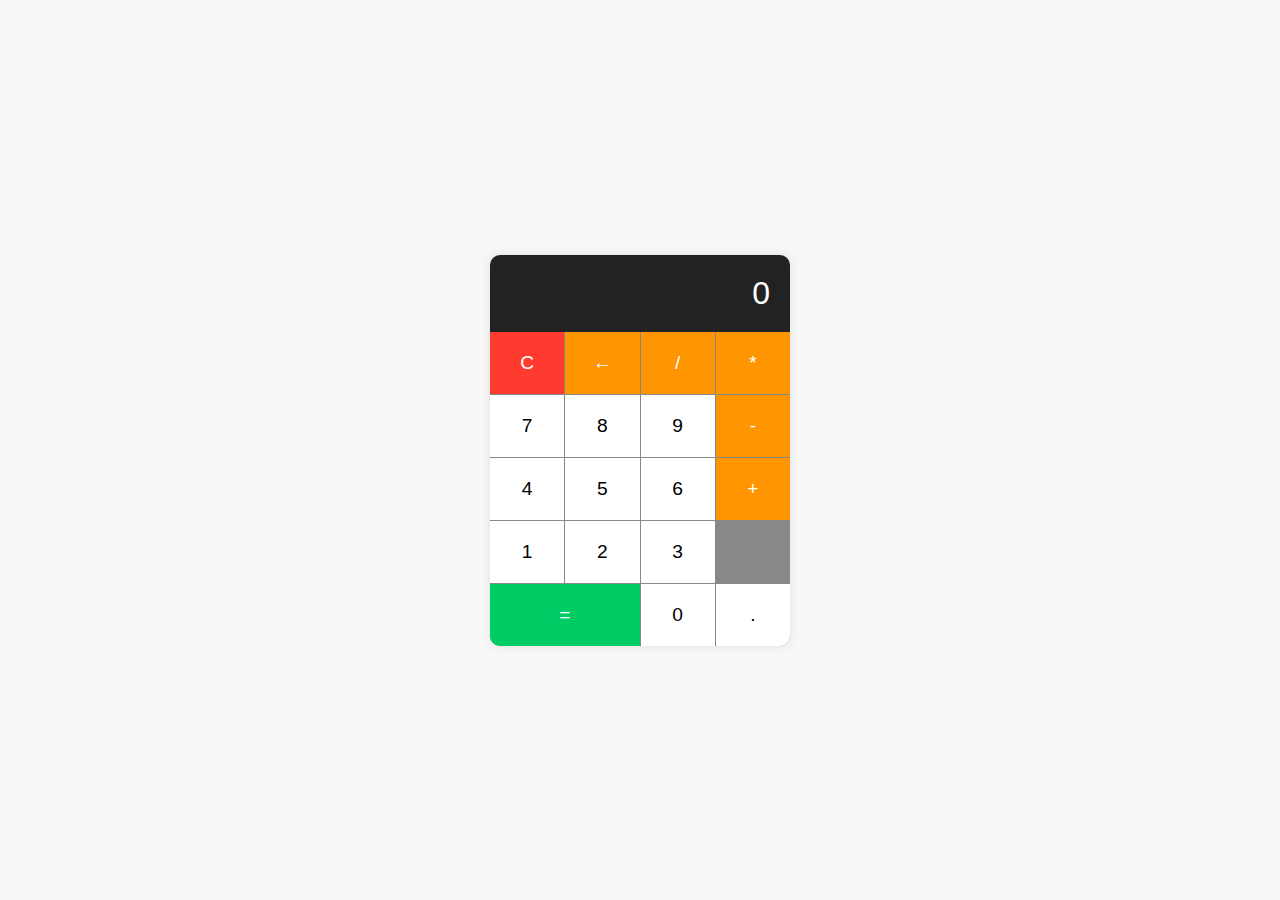
<file: CODSOFT TASK 3/index.html>
<!DOCTYPE html>
<html lang="en">
<head>
    <meta charset="UTF-8">
    <meta name="viewport" content="width=device-width, initial-scale=1.0">
    <title>Basic Calculator</title>
    <link rel="stylesheet" href="style.css">
</head>
<body>
    <div class="calculator">
        <div class="display" id="display">0</div>
        <div class="buttons">
            <button class="button" data-type="clear">C</button>
            <button class="button" data-type="backspace">&larr;</button>
            <button class="button" data-type="operator" data-value="/">/</button>
            <button class="button" data-type="operator" data-value="*">*</button>

            <button class="button" data-type="number" data-value="7">7</button>
            <button class="button" data-type="number" data-value="8">8</button>
            <button class="button" data-type="number" data-value="9">9</button>
            <button class="button" data-type="operator" data-value="-">-</button>

            <button class="button" data-type="number" data-value="4">4</button>
            <button class="button" data-type="number" data-value="5">5</button>
            <button class="button" data-type="number" data-value="6">6</button>
            <button class="button" data-type="operator" data-value="+">+</button>

            <button class="button" data-type="number" data-value="1">1</button>
            <button class="button" data-type="number" data-value="2">2</button>
            <button class="button" data-type="number" data-value="3">3</button>
            <button class="button" data-type="equals" data-value="=">=</button>

            <button class="button" data-type="number" data-value="0">0</button>
            <button class="button" data-type="decimal" data-value=".">.</button>
        </div>
    </div>

    <script src="script.js"></script>
</body>
</html>
</file>
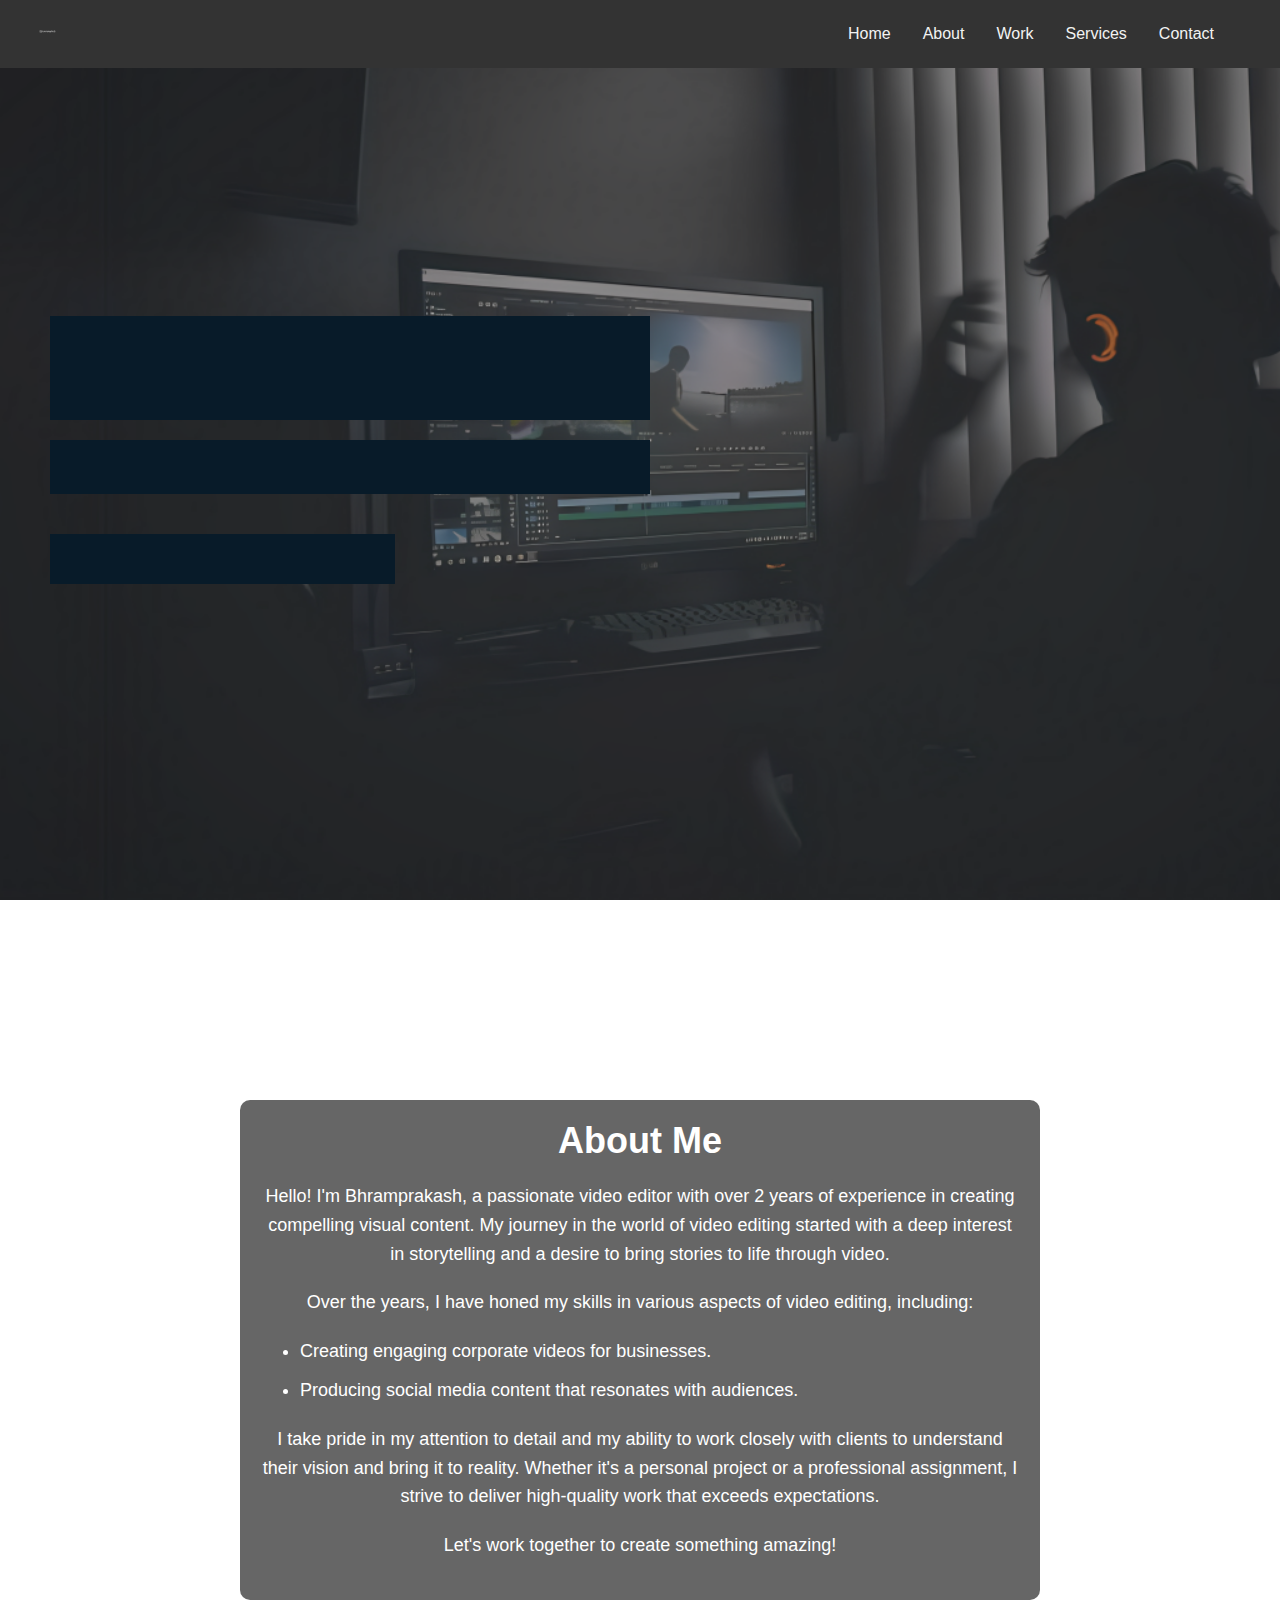
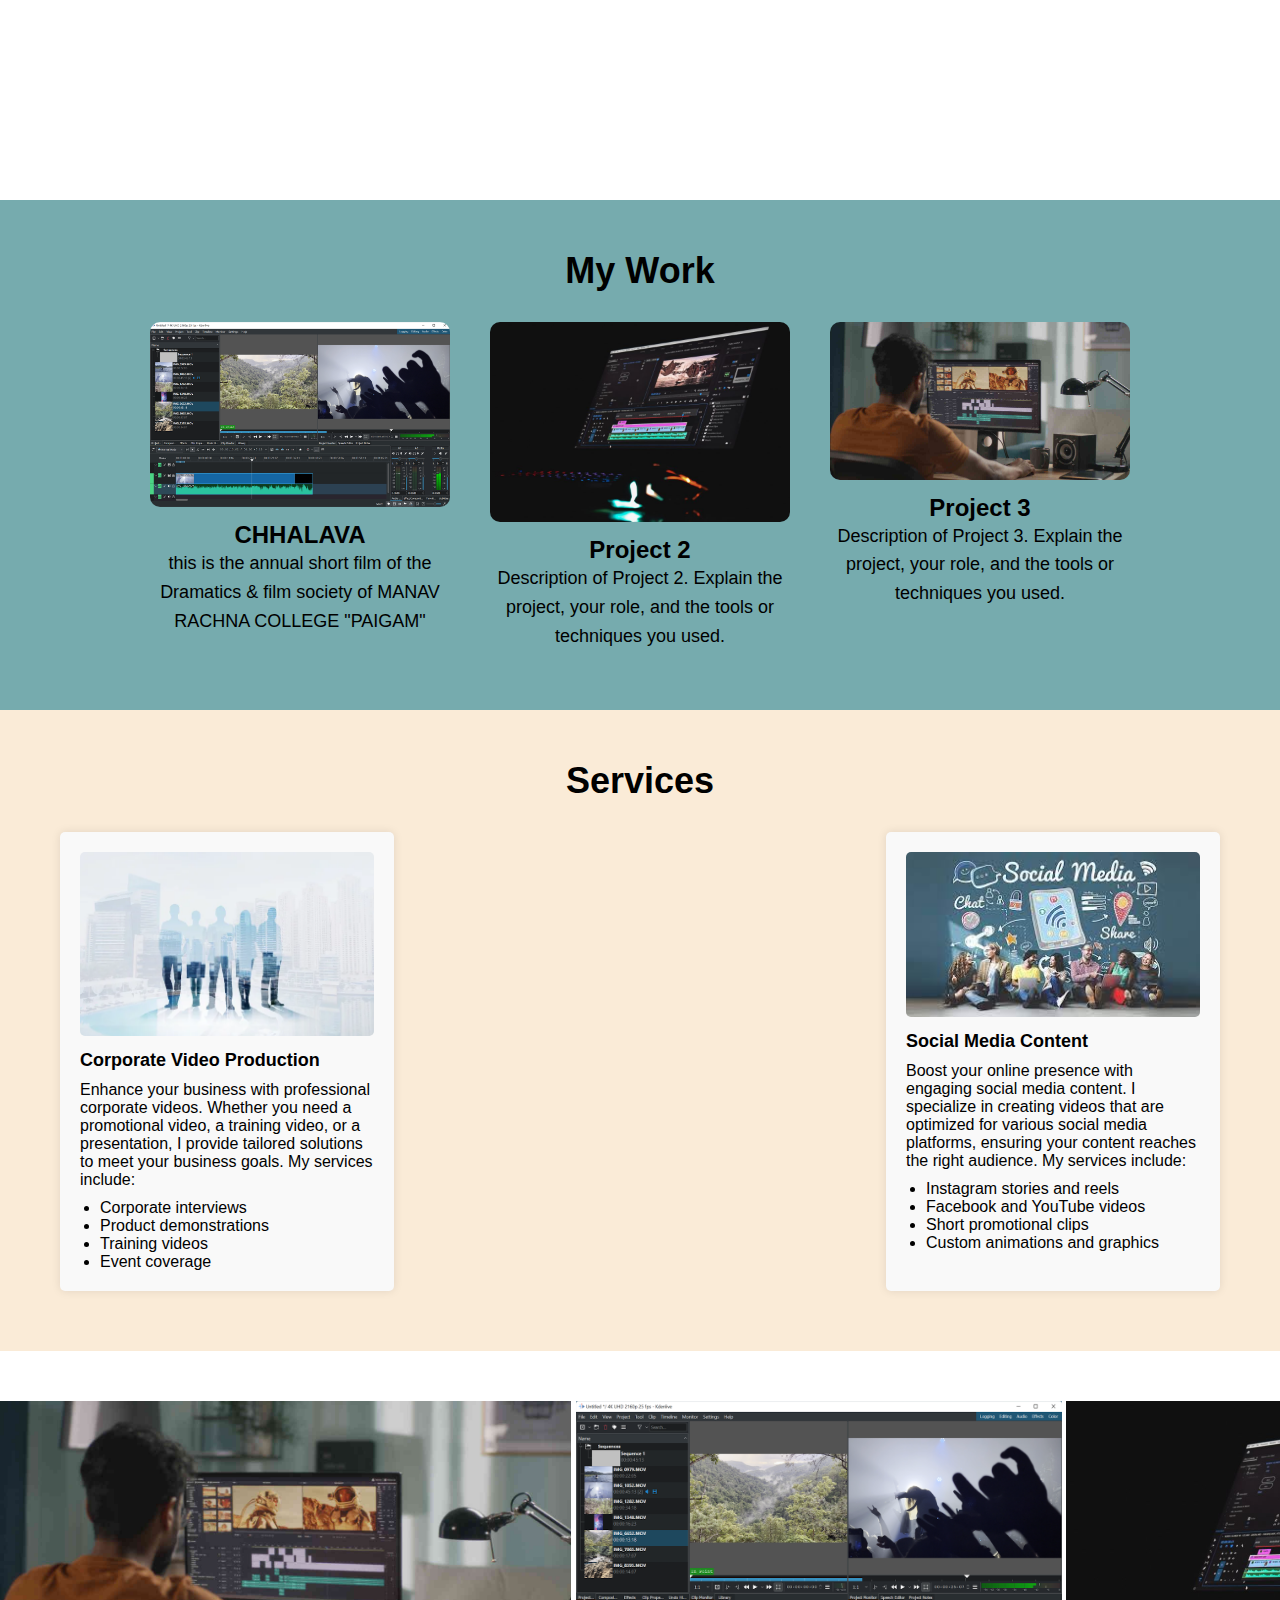
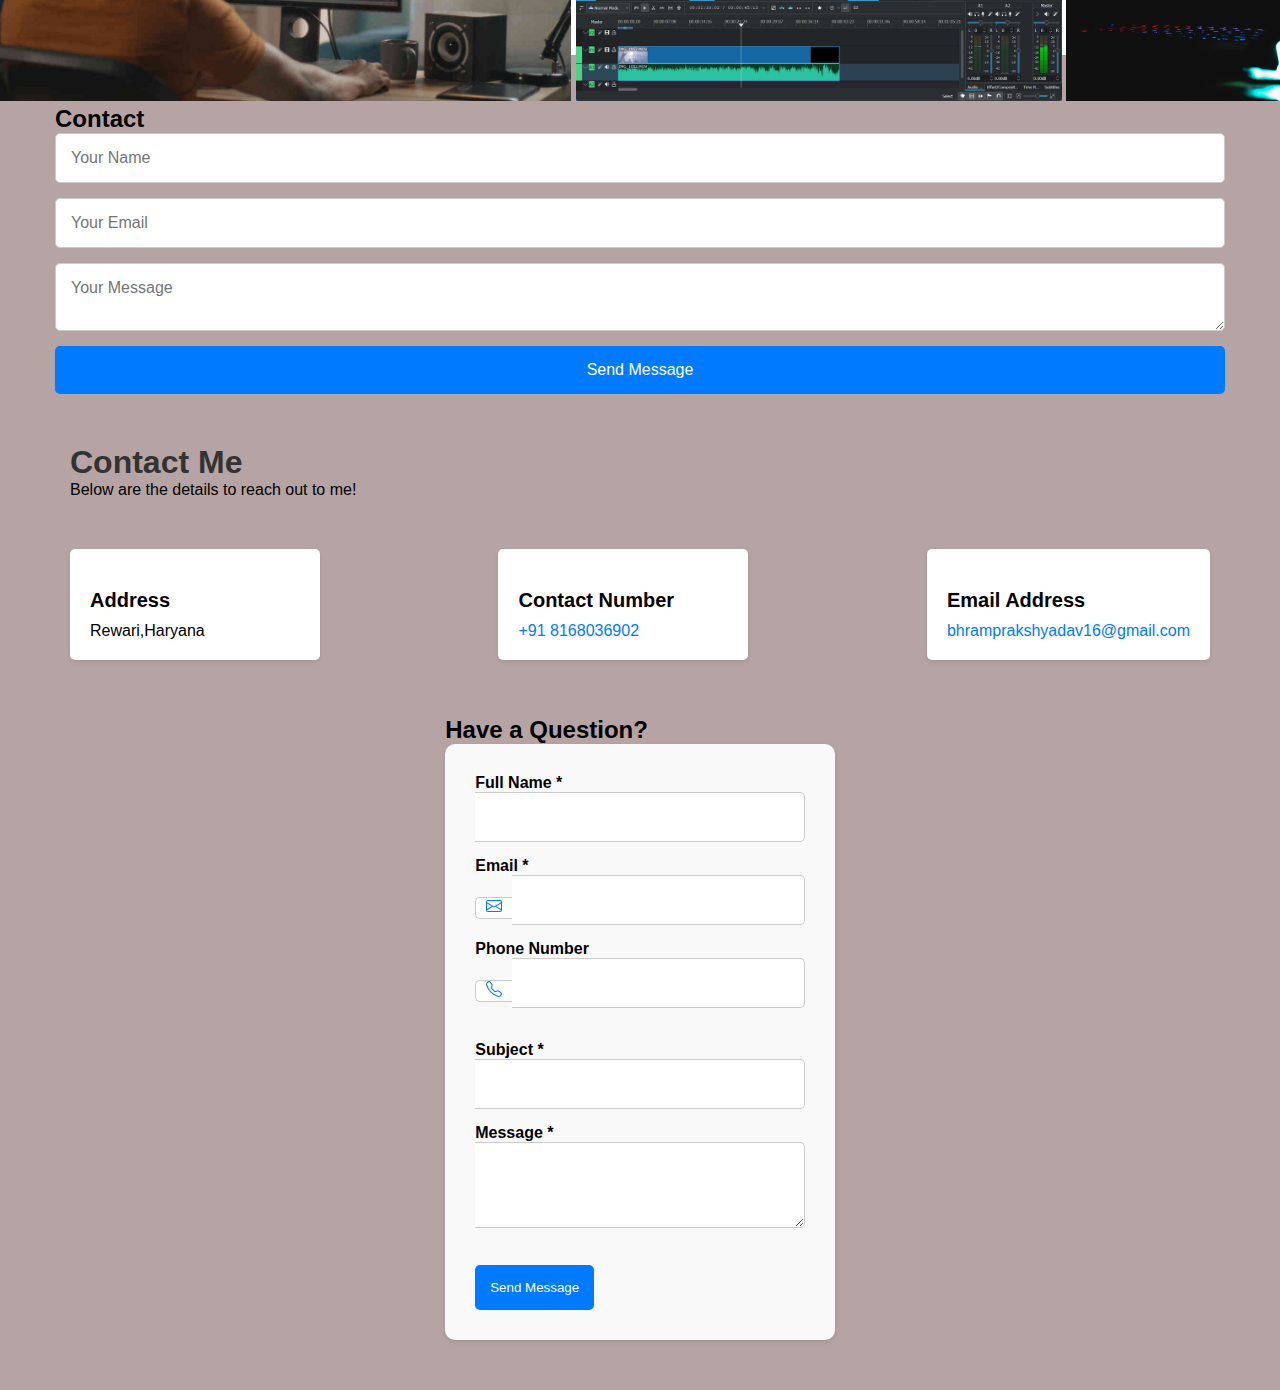
<file: CODESOFT TASK 1/Portfolio/My portfolio.html>
<!DOCTYPE html>
<html lang="en">
<head>
    <meta charset="UTF-8">
    <meta name="viewport" content="width=device-width, initial-scale=1.0">
    <title>Portfolio</title>
    <link rel="stylesheet" href="mine.css">
</head>
<body>
  <div class="navbar">
    <div class="navbar-left">
        <a href="#home" class="logo">
            <img src="logo.png" alt="Logo">
        </a>
    </div>
    <div class="navbar-right">
        <a href="#home">Home</a>
        <a href="#about">About</a>
        <a href="#work">Work</a>
        <a href="#services">Services</a>
        <a href="#contact">Contact</a>
    </div>
</div>
<section id="home" class="home">
  <div class="home-content">
      <h1>Hi, I'm Bhramprakash</h1>
      <h3>Video Editor</h3>
      <p>I am a professional Video Editor specializing in creating and editing video content for various platforms. I have extensive experience in video production, including scripting, shooting, and post-production editing.</p>
      <div class="btn-box">
          <a href="#">Hire Me</a>
          <a href="#">Let's Talk</a>
      </div>
  </div>
</section>

  <section id="about" class="about">
    <div class="video-container">
      <video autoplay muted loop id="bg-video">
          <source src="IMG_5109.MOV" type="video/mp4">
            Your browser does not support HTML5 video.
      </video>
    </div>
    <div class="about-container">   
            <h2>About Me</h2>
            <p>Hello! I'm Bhramprakash, a passionate video editor with over 2 years of experience in creating compelling visual content. My journey in the world of video editing started with a deep interest in storytelling and a desire to bring stories to life through video.</p>
            <p>Over the years, I have honed my skills in various aspects of video editing, including:</p>
            <ul>
                <li>Creating engaging corporate videos for businesses.</li>
                <li>Producing social media content that resonates with audiences.</li>
            </ul>
            <p>I take pride in my attention to detail and my ability to work closely with clients to understand their vision and bring it to reality. Whether it's a personal project or a professional assignment, I strive to deliver high-quality work that exceeds expectations.</p>
            <p>Let's work together to create something amazing!</p>
        </div>
    </section>
    
<section id="work" class="work">
    <div class="work-container">
        <h2>My Work</h2>
        <div class="work-item">
            <a href="project1.html" target="_blank"><img src="1.png" alt="Project 1"></a>
            <h3>CHHALAVA</h3>
            <p>this is the annual short film of the Dramatics & film society of MANAV RACHNA COLLEGE "PAIGAM" </p>
        </div>
        <div class="work-item">
            <a href="project2.html" target="_blank"><img src="2.jpg" alt="Project 2"></a>
            <h3>Project 2</h3>
            <p>Description of Project 2. Explain the project, your role, and the tools or techniques you used.</p>
        </div>
        <div class="work-item">
            <a href="project3.html" target="_blank"><img src="3.jpg" alt="Project 3"></a>
            <h3>Project 3</h3>
            <p>Description of Project 3. Explain the project, your role, and the tools or techniques you used.</p>
        </div>
    </div>
</section>

<section id="services" class="services">
    <div class="services-container">
        <h2>Services</h2>
        <div class="service-item">
            <img src="corporate-video-production.jpg" alt="Corporate Video Production">
            <h3>Corporate Video Production</h3>
            <p>Enhance your business with professional corporate videos. Whether you need a promotional video, a training video, or a presentation, I provide tailored solutions to meet your business goals. My services include:</p>
            <ul>
                <li>Corporate interviews</li>
                <li>Product demonstrations</li>
                <li>Training videos</li>
                <li>Event coverage</li>
            </ul>
        </div>
        <div class="service-item">
            <img src="social-media-content.jpeg" alt="Social Media Content">
            <h3>Social Media Content</h3>
            <p>Boost your online presence with engaging social media content. I specialize in creating videos that are optimized for various social media platforms, ensuring your content reaches the right audience. My services include:</p>
            <ul>
                <li>Instagram stories and reels</li>
                <li>Facebook and YouTube videos</li>
                <li>Short promotional clips</li>
                <li>Custom animations and graphics</li>
            </ul>
        </div>
    </div>
</section>
<div class="carousel-container">
    <div class="carousel-slide">
        <img src="3.jpg" alt="Image 3">
        <img src="1.png" alt="Image 1">
        <img src="2.jpg" alt="Image 2">
        <img src="3.jpg" alt="Image 3"> 
        <img src="1.png" alt="Image 1">
        <img src="3.jpg" alt="Image 3">
        <img src="1.png" alt="Image 1">
        <img src="2.jpg" alt="Image 2">
    </div>
    <div class="carousel-slide">
        <img src="3.jpg" alt="Image 3">
        <img src="1.png" alt="Image 1">
        <img src="2.jpg" alt="Image 2">
        <img src="3.jpg" alt="Image 3"> 
        <img src="1.png" alt="Image 1">
        <img src="3.jpg" alt="Image 3">
        <img src="1.png" alt="Image 1">
        <img src="2.jpg" alt="Image 2">
    </div>
</div>

<section id="contact" class="contact">
    <div class="contact-container">
        <h2>Contact</h2>
        <div class="contact-form">
            <form action="#" method="post">
                <input type="text" name="name" placeholder="Your Name" required>
                <input type="email" name="email" placeholder="Your Email" required>
                <textarea name="message" placeholder="Your Message" required></textarea>
                <button type="submit">Send Message</button>
            </form>
        </div>
        <div class="container">
            <div class="row justify-content-center mb-5 pb-3">
              <div class="col-md-7 heading-section text-center ftco-animate">
                <h1 class="big big-2">Contact</h1>
                <h2 class="mb-4">Contact Me</h2>
                <p>Below are the details to reach out to me!</p>
              </div>
            </div>
    
            <div class="row d-flex contact-info mb-5">
              <div class="col-md-6 col-lg-3 d-flex ftco-animate">
                <div class="align-self-stretch box p-4 text-center">
                  <div class="icon d-flex align-items-center justify-content-center">
                    <span class="icon-map-signs"></span>
                  </div>
                  <h3 class="mb-4">Address</h3>
                  <p>Rewari,Haryana</p>
                </div>
              </div>
              <div class="col-md-6 col-lg-3 d-flex ftco-animate">
                <div class="align-self-stretch box p-4 text-center">
                  <div class="icon d-flex align-items-center justify-content-center">
                    <span class="icon-phone2"></span>
                  </div>
                  <h3 class="mb-4">Contact Number</h3>
                  <p>
                    <a href="tel://8168036902">+91 8168036902</a>
                  </p>
                </div>
              </div>
              <div class="col-md-6 col-lg-3 d-flex ftco-animate">
                <div class="align-self-stretch box p-4 text-center">
                  <div class="icon d-flex align-items-center justify-content-center">
                    <span class="icon-paper-plane"></span>
                  </div>
                  <h3 class="mb-4">Email Address</h3>
                  <p>
                    <a href="mailto:bhramprakshyadav16.com">bhramprakshyadav16@gmail.com</a>
                  </p>
                </div>
              </div>
    
              <div class="container">
                <br>
                <br>
                <div class="row justify-content-center">
                  <div class="col-md-7 ftco-animate text-center">
                    <h2>Have a<span>
                        Question?
                      </span>
                    </h2>
                    <div class="que" id="send-message">
                      <form action="https://api.web3forms.com/submit" method="POST">
                        <input type="hidden" name="access_key" value="200996d2-b887-45ae-a7e6-729309ce687f">
                        <div class="row gy-4 gy-xl-5 p-4 p-xl-5">
                          <div class="col-12">
                            <label for="fullname" class="form-label">Full Name
                              <span class="text-danger">*</span></label>
                            <input type="text" class="form-control" id="fullname" name="fullname" value="" required="required">
                          </div>
                          <div class="col-12 col-md-6">
                            <label for="email" class="form-label">Email
                              <span class="text-danger">*</span></label>
                            <div class="input-group">
                              <span class="input-group-text">
                                <svg xmlns="http://www.w3.org/2000/svg" width="16" height="16" fill="currentColor" class="bi bi-envelope" viewbox="0 0 16 16">
                                  <path d="M0 4a2 2 0 0 1 2-2h12a2 2 0 0 1 2 2v8a2 2 0 0 1-2 2H2a2 2 0 0 1-2-2V4Zm2-1a1 1 0 0 0-1 1v.217l7 4.2 7-4.2V4a1 1 0 0 0-1-1H2Zm13 2.383-4.708 2.825L15 11.105V5.383Zm-.034 6.876-5.64-3.471L8 9.583l-1.326-.795-5.64 3.47A1 1 0 0 0 2 13h12a1 1 0 0 0 .966-.741ZM1 11.105l4.708-2.897L1 5.383v5.722Z"/>
                                </svg>
                              </span>
                              <input type="email" class="form-control" id="email" name="email" value="" required="required">
                            </div>
                          </div>
                          <div class="col-12 col-md-6">
                            <label for="phone" class="form-label">Phone Number</label>
                            <div class="input-group">
                              <span class="input-group-text">
                                <svg xmlns="http://www.w3.org/2000/svg" width="16" height="16" fill="currentColor" class="bi bi-telephone" viewbox="0 0 16 16">
                                  <path d="M3.654 1.328a.678.678 0 0 0-1.015-.063L1.605 2.3c-.483.484-.661 1.169-.45 1.77a17.568 17.568 0 0 0 4.168 6.608 17.569 17.569 0 0 0 6.608 4.168c.601.211 1.286.033 1.77-.45l1.034-1.034a.678.678 0 0 0-.063-1.015l-2.307-1.794a.678.678 0 0 0-.58-.122l-2.19.547a1.745 1.745 0 0 1-1.657-.459L5.482 8.062a1.745 1.745 0 0 1-.46-1.657l.548-2.19a.678.678 0 0 0-.122-.58L3.654 1.328zM1.884.511a1.745 1.745 0 0 1 2.612.163L6.29 2.98c.329.423.445.974.315 1.494l-.547 2.19a.678.678 0 0 0 .178.643l2.457 2.457a.678.678 0 0 0 .644.178l2.189-.547a1.745 1.745 0 0 1 1.494.315l2.306 1.794c.829.645.905 1.87.163 2.611l-1.034 1.034c-.74.74-1.846 1.065-2.877.702a18.634 18.634 0 0 1-7.01-4.42 18.634 18.634 0 0 1-4.42-7.009c-.362-1.03-.037-2.137.703-2.877L1.885.511z"/>
                                </svg>
                              </span>
                              <input type="tel" class="form-control" id="phone" name="phone" value="">
                            </div>
                          </div><br>
                          <div class="col-12">
                            <label for="subject" class="form-label">Subject
                              <span class="text-danger">*</span></label>
                            <input type="text" class="form-control" id="subject" name="subject" value="" required="required">
                          </div>
                          <div class="col-12">
                            <label for="message" class="form-label">Message
                              <span class="text-danger">*</span></label>
                            <textarea class="form-control" id="message" name="message" rows="3" required="required"></textarea>
                          </div>
                          <div class="col-12">
                            <div class="d-grid"><br>
                              <button class="btn btn-primary btn-lg" type="submit">Send Message</button>
                            </div>
                          </div>
                        </div>
                      </form>
                    </div>
                  </div>
                </div>
    </div>
</section>
<script src="my.js"></script>
</body>
</html>
</file>
<file: CODSOFT TASK 3/style.css>
body {
    display: flex;
    justify-content: center;
    align-items: center;
    height: 100vh;
    background-color: #f7f7f7;
    margin: 0;
    font-family: Arial, sans-serif;
}

.calculator {
    width: 300px;
    box-shadow: 0 0 10px rgba(0, 0, 0, 0.1);
    border-radius: 10px;
    overflow: hidden;
}

.display {
    background-color: #222;
    color: white;
    text-align: right;
    padding: 20px;
    font-size: 2em;
}

.buttons {
    display: grid;
    grid-template-columns: repeat(4, 1fr);
    grid-gap: 1px;
    background-color: #888;
}

.button {
    background-color: white;
    border: none;
    padding: 20px;
    font-size: 1.2em;
    cursor: pointer;
    transition: background-color 0.3s ease;
}

.button:hover {
    background-color: #ddd;
}

.button[data-type="operator"] {
    background-color: #ff9500;
    color: white;
}

.button[data-type="equals"] {
    background-color: #00cc66;
    color: white;
    grid-column: span 2;
}

.button[data-type="clear"] {
    background-color: #ff3b30;
    color: white;
}

.button[data-type="backspace"] {
    background-color: #ff9500;
    color: white;
}
</file>
<file: CODESOFT TASK 1/Portfolio/mine.css>
* {
    margin: 0;
    padding: 0;
    box-sizing: border-box;
    font-family: 'poppins', sans-serif;

}
body {
    
    color:#000000;
    scroll-behavior: smooth;
}
.home {
    height: 100vh;
    background: url('backcover.png') no-repeat;
    background-size: cover ;
    background-position: center;
    display: flex;
    align-items: center;
    padding:0 10% ;

 }
 .home-content{
    max-width: 600px;
 }
 .home-content h1 {
    position: relative;
    font-size: 56px;
    font-weight: 700;
    line-height: 1.2 ;
 }
 .home-content h1::before {
    content: '';
    position: absolute;
    top:0;
    right: 0;
    width: 100%;
    height: 100%;
    background: #081b29;
    animation: showRight 1s ease forwards ;
    animation-delay: .1s;}

 .home-content h3 {
    position: relative;
    font-size: 32px;
    font-weight: 700;
    color:#00abf0;
 }
 .home-content h3::before {
    content: '';
    position: absolute;
    top:0;
    right: 0;
    width: 100%;
    height: 100%;
    background: #081b29;
    animation: showRight 1s ease forwards ;
    animation-delay: 1.3s;
}
 .home-content p {
    position: relative;
    font-size: 16px;
    margin: 20px 0 40px;
 }
 .home-content p::before {
    content: '';
    position: absolute;
    top:0;
    right: 0;
    width: 100%;
    height: 100%;
    background: #081b29;
    animation: showRight 1s ease forwards ;
    animation-delay: 1.6s;}

 .home-content .btn-box{
    position: relative;
    display: flex;
    justify-content: space-between;
    width: 345px;
    height: 50px;
    
 }
 .home-content .btn-box::before {
    content: '';
    position: absolute;
    top:0;
    right: 0;
    width: 100%;
    height: 100%;
    background: #081b29;
    animation: showRight 1s ease forwards ;
    animation-delay: 1.5s;
    z-index: 2;
}
 .btn-box a {
    position: relative;
    display: inline-flex;
    justify-content: center;
    align-items: center;
    width:150px ;
    height: 100%;
    background: #00abf0;
    border: 2px solid #00abf0;
    border-radius: 8px;
    font-size: 19px;
    color: #081b29;
    text-decoration: none;
    font-weight : 600;
    letter-spacing: 1px;
    z-index: 1;
    overflow: hidden;
    transition: .5s;
 }
 .btn-box a:hover {
    color: #00abf0;
 }
.btn-box a:nth-child(2){
    background: transparent;
    color: #00abf0;
}
btn-box a:nth-child(2):hover{
    color:#081b29;
}
btn-box a:nth-child(2)::before{
    background: #00abf0;
}
.btn-box a::before {
    content:'' ;
    position: absolute;
    top: 0;
    left:0;
    width: 0;
    height: 100%;
    background: #081b29;
    z-index: -1;
    transition: .5s;
}
.btn-box a::hover::before{
    width: 100%;

}

.home-sci {
    position:absolute;
    bottom: 50px;
    width: 180px ;
    display: flex;
   justify-content: space-between;
}
.home-sci::before {
    content: '';
    position: absolute;
    top:0;
    right: 0;
    width: 100%;
    height: 100%;
    background: #081b29;
    animation: showRight 1s ease forwards ;
    animation-delay: 2.5s;
    z-index: 2;
}
.home-sci a {
    position: relative;
    display: inline-flex;
    justify-content: center;
    align-content: center;
    width: 40px;
    height: 40px;
    background: transparent;
    border: 2px solid #00abf0;
    border-radius: 50%;
    font-size: 20px;
    color: #00abf0;
    text-decoration: none;
    z-index: 1;
    overflow: hidden;
    transition: .5s;
}
.home-sci a:hover {
    color: #081b29;
}

.home-sci a::before {
    content: '';
    position: absolute;
    top: 0;
    left: 0;
    width: 0;
    height: 100%;
    background: #00abf0;
    z-index: -1;
    transition: .5S;
}

.home-sci a:hover::before{
    width: 100%;

}

.home-imageHover{
    position: absolute;
    top: 0;
    right: 30px;
    width: 500px;
    height: 100%;
    background: transparent;
    transition: 3s;
    animation: manipActiveHover .1s forwards ;
    animation-delay: 4s;
    pointer-events: none;

}

.home-imageHover:hover {
    background: #081b29;
    opacity:.8s ;
}
.home-imageHover::after{
    content: '';
    position: absolute;
    top:0;
    right: 0;
    width: 120%;
    height: 100%;
    background: #081b29;
    animation: showRight 1s ease forwards ;
    animation-delay: 3s;
    z-index: 100;
}

@keyframes showRight {
    100% {
        width: 0;
    }
}

@keyframes manipActiveHover {
    100% {
        pointer-events: auto;
    }
}

.navbar {
    background-color: #333;
    overflow: hidden;
    display: flex;
    justify-content: space-between;
    align-items: center;
    padding: 0 20px;
    position: fixed;
    width: 100%;
    top: 0;
    z-index: 1;
}
.navbar-left, .navbar-right {
    display: flex;
    align-items: center;
}
.navbar-right{
    margin-right: 30px;
}

.navbar a {
    display: block;
    color: #f2f2f2;
    text-align: center;
    padding: 14px 16px;
    text-decoration: none;
}

.navbar a:hover {
    background-color: #ddd;
    color: black;
}

.logo img {
    height: 40px;
    width: auto;
    vertical-align: middle;
    margin-right: 10px;
}
.carousel-container {
    width: 100%;
    overflow: hidden;
    white-space: nowrap;
    top:50px;
    position: relative;
}

.carousel-container:hover .carousel-slide{
    animation-play-state: paused;
}


.carousel-slide {
    height:200%;
    animation: 25s slide infinite linear;
    display: inline-block;
    transition: transform 0.5s ease-in-out;
}

.carousel-slide img {
    height:300px;
    object-fit: cover;
}

@keyframes slide{
    from{
        transform: translateX(0);
    }
    to{
        transform: translateX(-100%);
    }
}

.content {
    padding: 50px;
    position: relative;
    z-index: 2;
}
.home,.about,.work,.services{
    padding: 50px;
    text-align: center;
}

.about {
    position: relative;
    height: 100vh;
    color: white;
    text-align: center;
    display: flex;
    align-items: center;
    justify-content: center;
    padding: 0 20px;
}
.video-container {
    position: absolute;
    top: 0;
    left: 0;
    width: 100%;
    height: 100%;
    overflow: hidden;
    z-index: -1;
}

#bg-video {
    width: 100%;
    height: 100%;
    object-fit: cover;
}


.about-container {
    max-width: 800px;
    margin: auto;
    background: rgba(0, 0, 0, 0.6);
    padding: 20px;
    border-radius: 10px;
}

.about h2 {
    font-size: 36px;
    margin-bottom: 20px;
}

.about p, .about ul {
    font-size: 18px;
    line-height: 1.6;
    margin-bottom: 20px;
}

.about ul {
    list-style-type: disc;
    padding-left: 40px;
    text-align: left;
}

.about ul li {
    margin-bottom: 10px;
}

.work {
    padding: 50px;
    background-color: #76ABAE;
}

.work-container {
    max-width: 1000px;
    margin: auto;
    text-align: center;
    display: flex;
    flex-wrap: wrap;
    justify-content: space-between;
}

.work h2 {
    font-size: 36px;
    margin-bottom: 20px;
    width: 100%;
}

.work-item {
    flex: 1;
    margin: 10px;
    max-width: 30%;
}

.work-item img {
    max-width: 100%;
    height: auto;
    border-radius: 10px;
}

.work-item h3 {
    font-size: 24px;
    margin-top: 10px;
}

.work-item p {
    font-size: 18px;
    line-height: 1.6;
}
.services{
    background-color: antiquewhite;
}
.services h2 {
    margin-top: 0px;
    font-size: 36px;
    margin-bottom: 20px;
    width: 100%;

}
.services-container {
    display: flex;
    justify-content: space-between; /* Adjust as needed */
    flex-wrap: wrap;
    max-width: 1200px; /* Adjust max-width according to your layout */
    margin: 0 auto;
}
.service-item {
    width: calc(30% - 20px); /* 33.33% width with margin */
    margin: 10px;
    text-align: left;
    background-color: #f9f9f9;
    padding: 20px;
    border-radius: 5px;
    box-shadow: 0 0 10px rgba(0, 0, 0, 0.1);
}
.service-item img {
    width: 100%;
    border-radius: 5px;
    margin-bottom: 10px;
}

.service-item h3 {
    font-size: 18px;
    margin-bottom: 10px;
}

.service-item p {
    margin-bottom: 10px;
}

.service-item ul {
    padding-left: 20px;
}

/* Contact Section Styles */
.contact {
    padding: 50px 0;
    background-color: #b6a4a4;
}

.contact-container {
    max-width: 1200px;
    margin: 0 auto;
    padding: 0 15px;
}

.contact-bg {
    background-color: #EEEEEE;
    padding: 50px 0;
}
.contact-form {
    margin-bottom: 50px;
}

.contact-form form {
    display: flex;
    flex-direction: column;
}

.contact-form input,
.contact-form textarea {
    width: 100%;
    padding: 15px;
    margin-bottom: 15px;
    border: 1px solid #ccc;
    border-radius: 5px;
    font-size: 16px;
}

.contact-form button {
    padding: 15px;
    background-color: #007bff;
    border: none;
    border-radius: 5px;
    color: #fff;
    font-size: 16px;
    cursor: pointer;
}

.contact-form button:hover {
    background-color: #0056b3;
}

.container {
    max-width: 1200px;
    margin: 0 auto;
    padding: 0 15px;
}

.heading-section {
    margin-bottom: 50px;
}

.heading-section .big {
    font-size: 40px;
    color: #007bff;
    position: absolute;
    left: 0;
    top: 0;
    z-index: -1;
}

.heading-section h2 {
    font-size: 32px;
    color: #333;
}

.contact-info {
    display: flex;
    flex-wrap: wrap;
    justify-content: space-between;
}

.contact-info .box {
    background: #fff;
    padding: 20px;
    margin-bottom: 20px;
    border-radius: 5px;
    box-shadow: 0 2px 4px rgba(0,0,0,0.1);
    flex: 1;
    min-width: 250px;
}

.contact-info .box .icon {
    margin-bottom: 20px;
    font-size: 30px;
    color: #007bff;
}

.contact-info .box h3 {
    font-size: 20px;
    margin-bottom: 10px;
}

.contact-info .box p {
    font-size: 16px;
}

.contact-info .box a {
    color: #007bff;
    text-decoration: none;
}

.contact-info .box a:hover {
    text-decoration: underline;
}

.que {
    background: #f9f9f9;
    padding: 30px;
    border-radius: 10px;
    box-shadow: 0 2px 4px rgba(0,0,0,0.1);
}

.que form {
    display: flex;
    flex-direction: column;
}

.que .form-label {
    margin-bottom: 10px;
    font-weight: bold;
}

.que .form-control {
    width: 100%;
    padding: 15px;
    margin-bottom: 15px;
    border: 1px solid #ccc;
    border-radius: 5px;
    font-size: 16px;
}

.que .input-group {
    display: flex;
    align-items: center;
}

.que .input-group-text {
    padding: 0 10px;
    background: #fff;
    border: 1px solid #ccc;
    border-right: 0;
    border-radius: 5px 0 0 5px;
}

.que .input-group-text svg {
    fill: #007bff;
}

.que .form-control {
    border-radius: 0 5px 5px 0;
    border-left: 0;
}

.que .btn {
    background-color: #007bff;
    border: none;
    color: #fff;
    padding: 15px;
    border-radius: 5px;
    cursor: pointer;
}

.que .btn:hover {
    background-color: #0056b3;
}

@media (max-width: 768px) {
    .contact-info {
        flex-direction: column;
    }
}



/* Responsive CSS */
@media (max-width: 768px) {
    .navbar ul {
        display: none;
        flex-direction: column;
        width: 100%;
        background-color: #444;
    }

    .navbar ul.active {
        display: flex;
    }

    .navbar ul li {
        width: 100%;
    }

    .navbar ul li a {
        text-align: left;
        padding: 14px 20px;
        border-bottom: 1px solid #555;
    }

    .menu-icon {
        display: block;
    }

    .work-container {
        flex-direction: column;
    }

    .work-item {
        max-width: 100%;
    }
    .service-item {
        width: 100%; /* On smaller screens, each service takes full width */
        }
    }
</file>
